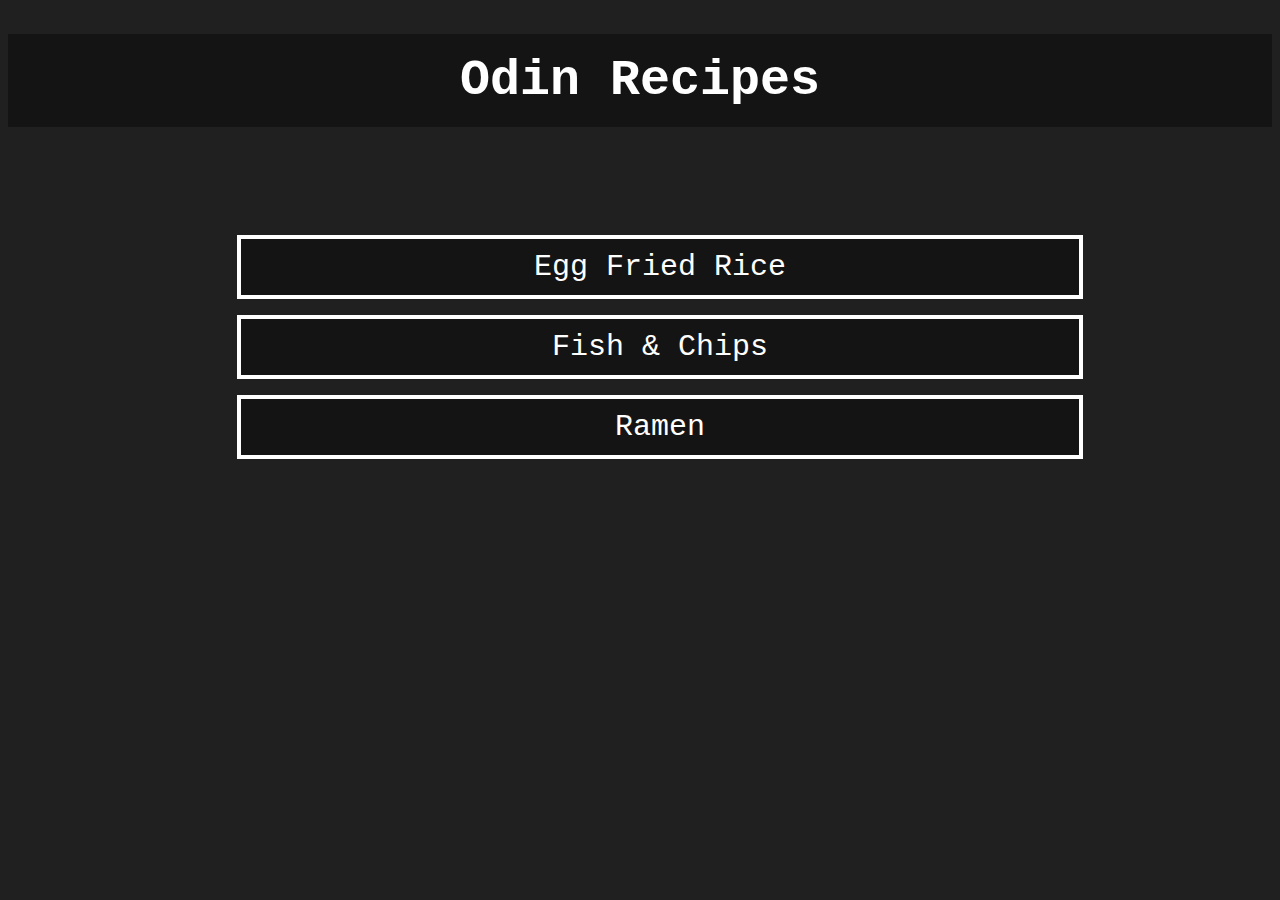
<file: index.html>
<!DOCTYPE html>
<html lang="en">
<head>
    <meta charset="UTF-8">
    <meta name="viewport" content="width=device-width, initial-scale=1.0">
    <title> Odin Recipes </title>
    <link rel="stylesheet" href="styles/styles-index.css"> 
</head>
<body>
    
    <h1 class="Title Main"> Odin Recipes </h1>

    <ul class="List Main">
        <li> 
            <a href="recipes/Egg_Fried_Rice.html"> Egg Fried Rice</a>
        </li>
        <li> 
            <a href="recipes/Fish_and_Chips.html"> Fish & Chips</a>
        </li>
        <li> 
            <a href="recipes/Ramen.html"> Ramen</a>
        </li>
    </ul>

</body>
</html>
</file>
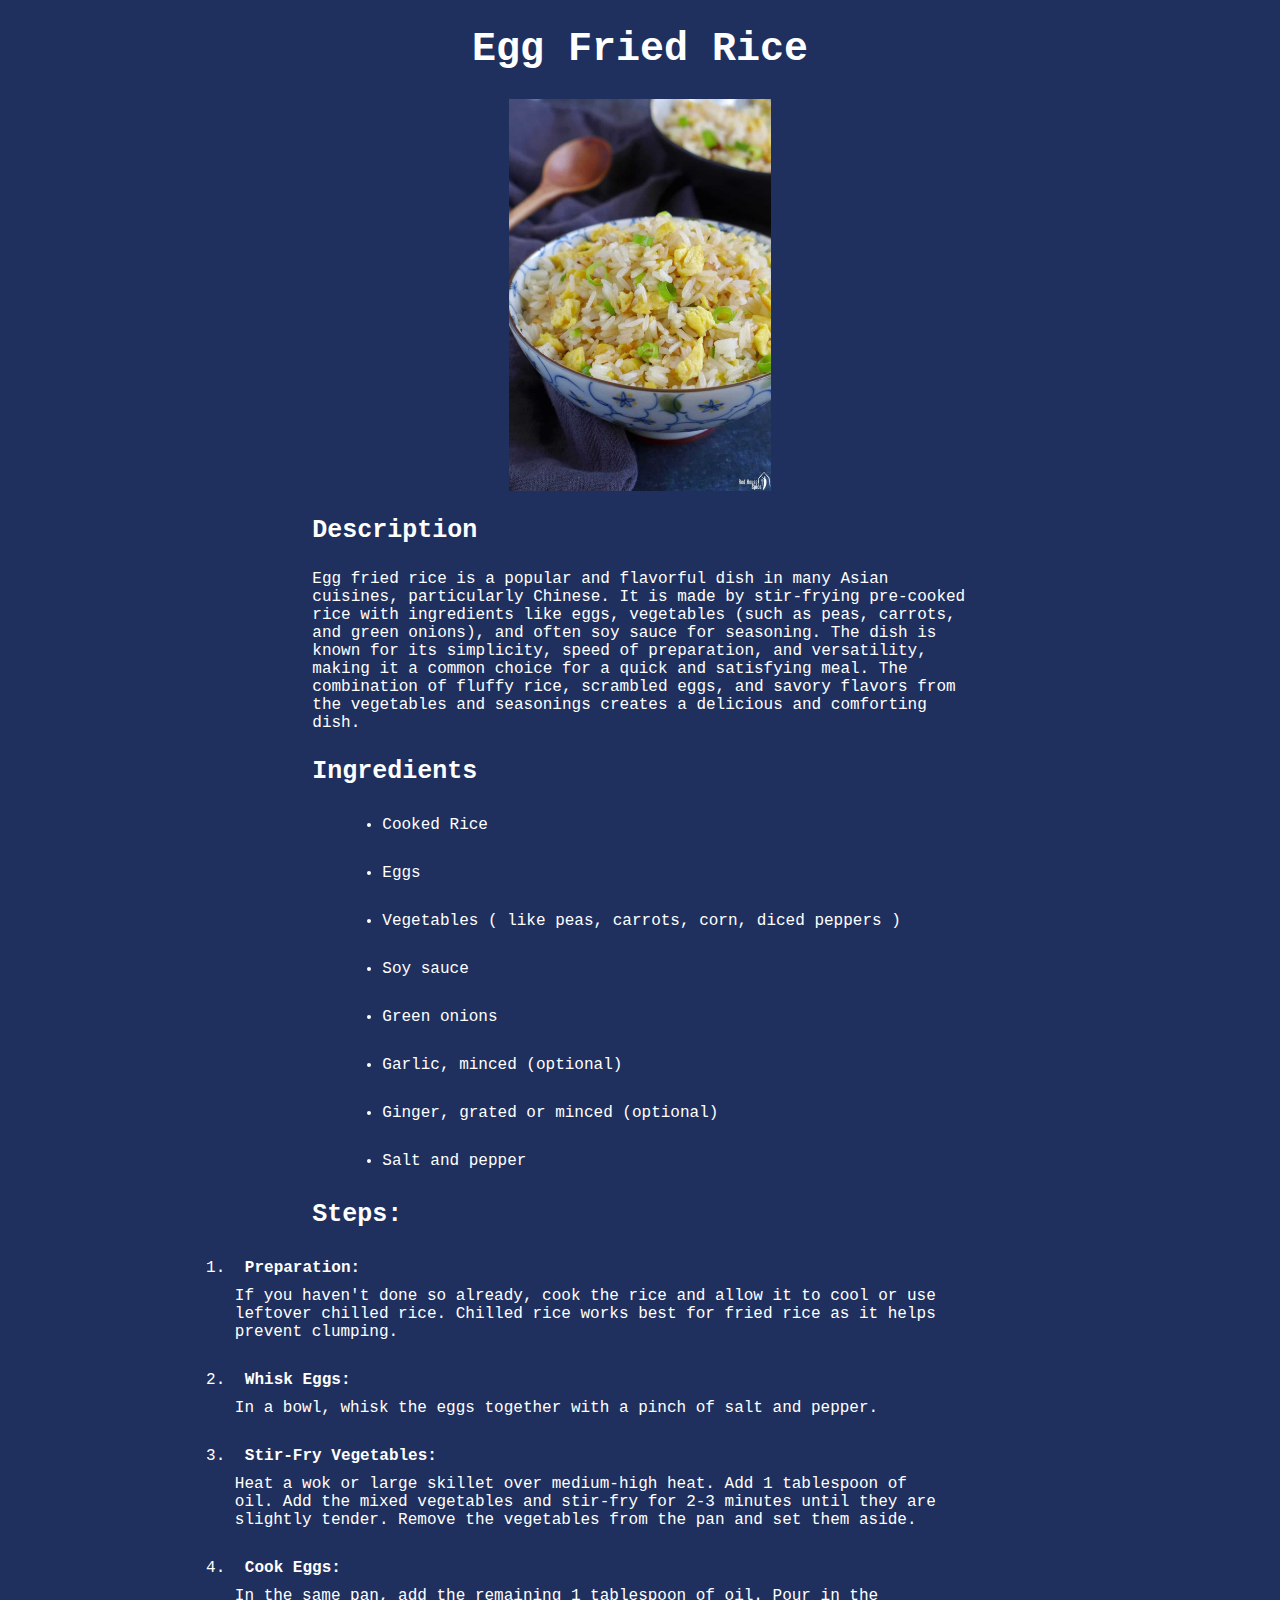
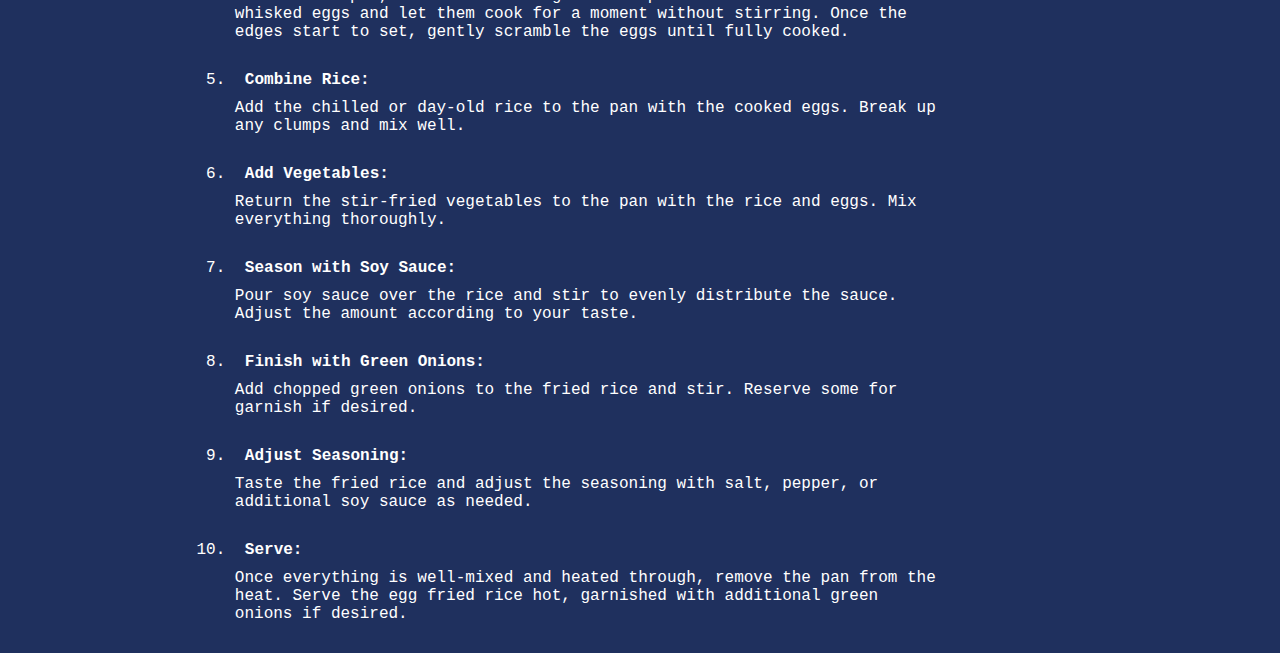
<file: recipes/Egg_Fried_Rice.html>
<!DOCTYPE html>
<html lang="en">
<head>
    <meta charset="UTF-8">
    <meta name="viewport" content="width=device-width, initial-scale=1.0">
    <title>Document</title>
    <link rel="stylesheet" href="../styles/styles-Fried_rice.css">
</head>
<body>
    <h1 class="Title Main">Egg Fried Rice</h1>
    
    <div>
        <img src="../images/Fried-Rice-v2.jpg", alt="A Picture of Egg Fried Rice">
    </div> 
   
    <h3 class="Title"> Description</h3>
    <p> 
        Egg fried rice is a popular and flavorful dish
        in many Asian cuisines, particularly Chinese. 
        It is made by stir-frying pre-cooked rice with 
        ingredients like eggs, vegetables (such as peas,
        carrots, and green onions), and often soy sauce for
        seasoning. The dish is known for its simplicity, 
        speed of preparation, and versatility, making it a 
        common choice for a quick and satisfying meal. The 
        combination of fluffy rice, scrambled eggs, and savory
        flavors from the vegetables and seasonings creates a 
        delicious and comforting dish.
    </p>
    <h3 class="Title"> Ingredients</h3>
    <ul>
        <li> Cooked Rice </li>
        <li> Eggs </li>
        <li> Vegetables ( like peas, carrots, corn, diced peppers )</li>
        <li> Soy sauce</li>
        <li> Green onions </li>
        <li> Garlic, minced (optional)</li>
        <li> Ginger, grated or minced (optional)</li>
        <li> Salt and pepper</li>
        
    </ul>
    <h3 class="Title"> Steps: </h3>
    <ol>
        <li class=>
            <strong>Preparation:</strong> If you haven't done so already, cook the rice 
            and allow it to cool or use leftover chilled rice. Chilled 
            rice works best for fried rice as it helps prevent clumping.
        </li>
        <li><strong>Whisk Eggs:</strong>

            In a bowl, whisk the eggs together with a pinch of salt and pepper.
        </li>
        <li>
            <strong>Stir-Fry Vegetables:</strong>

            Heat a wok or large skillet over medium-high heat. Add 1 tablespoon of oil.
            Add the mixed vegetables and stir-fry for 2-3 minutes until they are slightly tender. Remove the vegetables from the pan and set them aside.
        </li>
        <li>
            <strong>Cook Eggs:</strong>

            In the same pan, add the remaining 1 tablespoon of oil.
            Pour in the whisked eggs and let them cook for a moment without stirring.
            Once the edges start to set, gently scramble the eggs until fully cooked.
        </li>
        <li>
            <strong>Combine Rice:</strong>

            Add the chilled or day-old rice to the pan with the cooked eggs. Break up any clumps and mix well.
        </li>
        <li>
            <strong>Add Vegetables:</strong>

            Return the stir-fried vegetables to the pan with the rice and eggs. Mix everything thoroughly.
        </li>
        <li>
            <strong>Season with Soy Sauce:
            </strong>
            Pour soy sauce over the rice and stir to evenly distribute the sauce. Adjust the amount according to your taste.
        </li>
        <li>
            <strong>Finish with Green Onions:</strong>

            Add chopped green onions to the fried rice and stir. Reserve some for garnish if desired.
        </li>
        <li>
            <strong>Adjust Seasoning:</strong>

            Taste the fried rice and adjust the seasoning with salt, pepper, or additional soy sauce as needed.
        </li>
        <li>
            <strong>Serve:</strong>

            Once everything is well-mixed and heated through, remove the pan from the heat.
            Serve the egg fried rice hot, garnished with additional green onions if desired.
        </li>
    </ol>
</body>
</html>
</file>
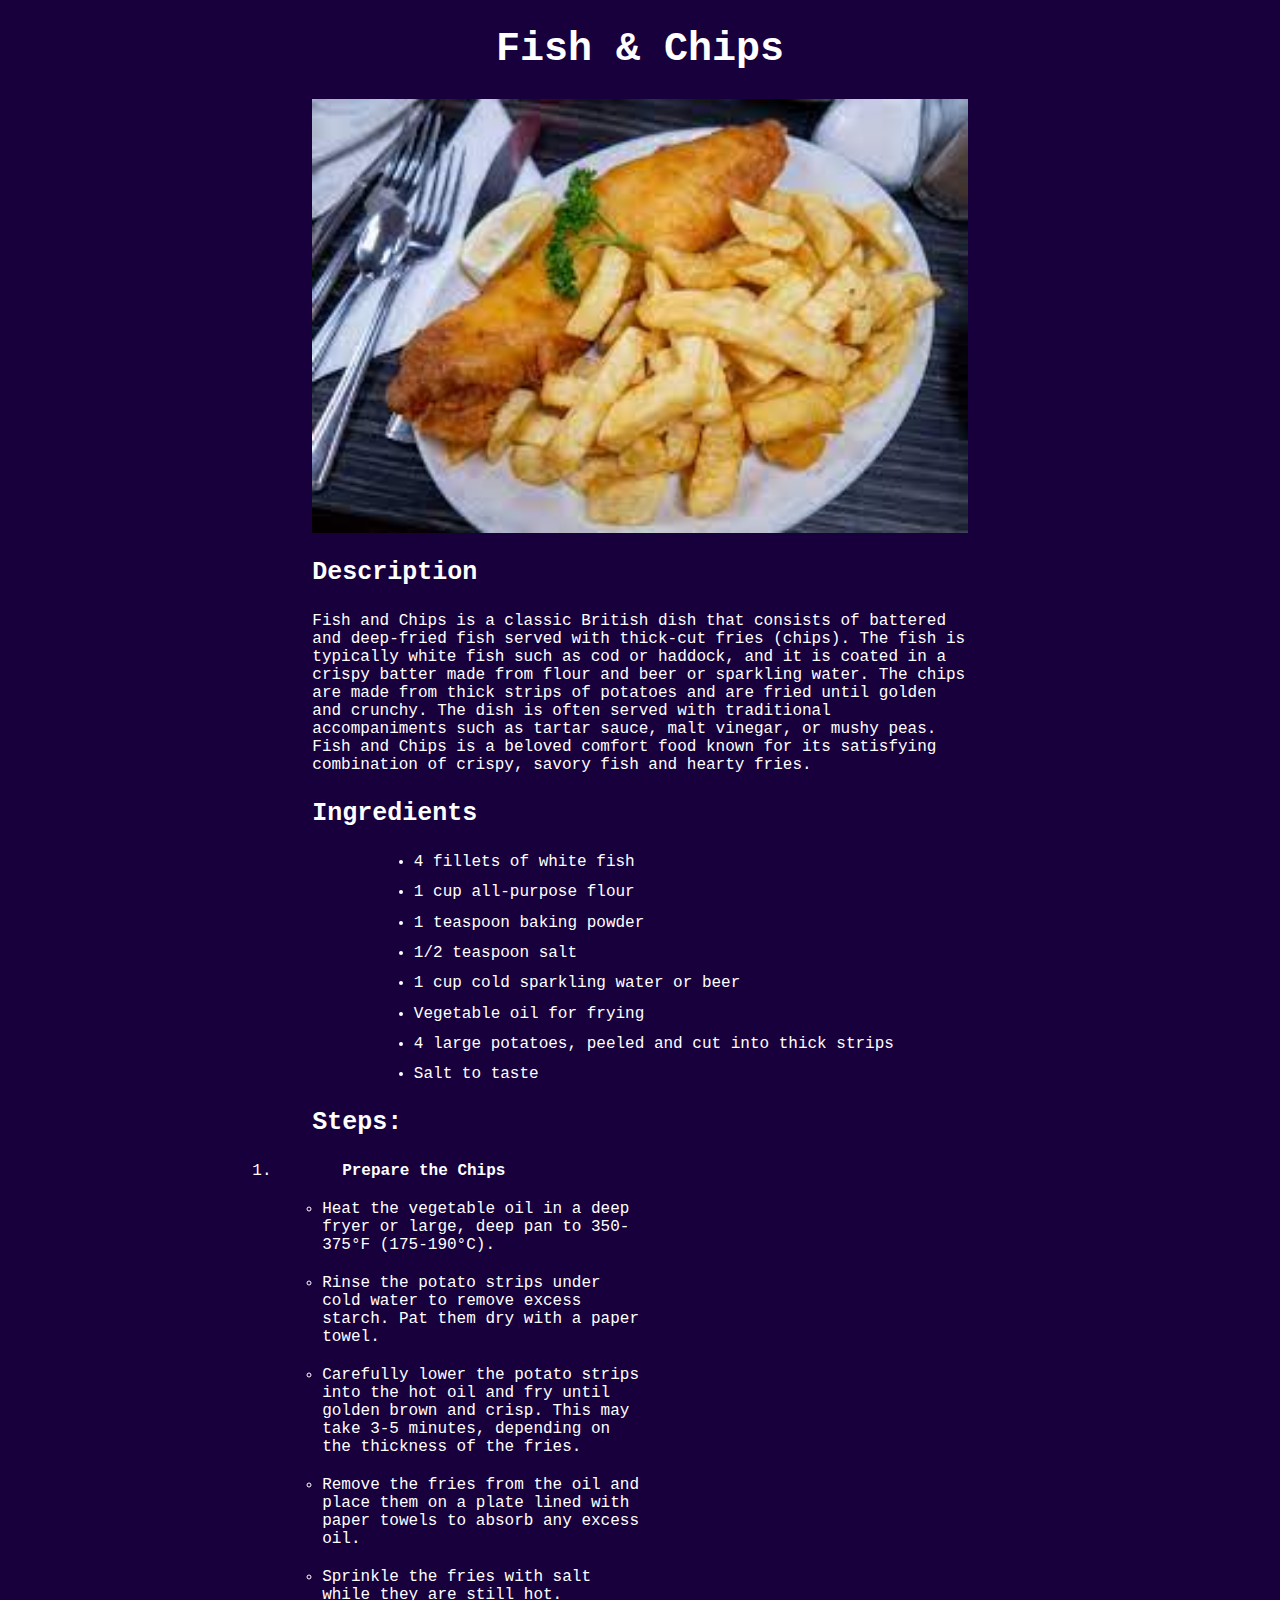
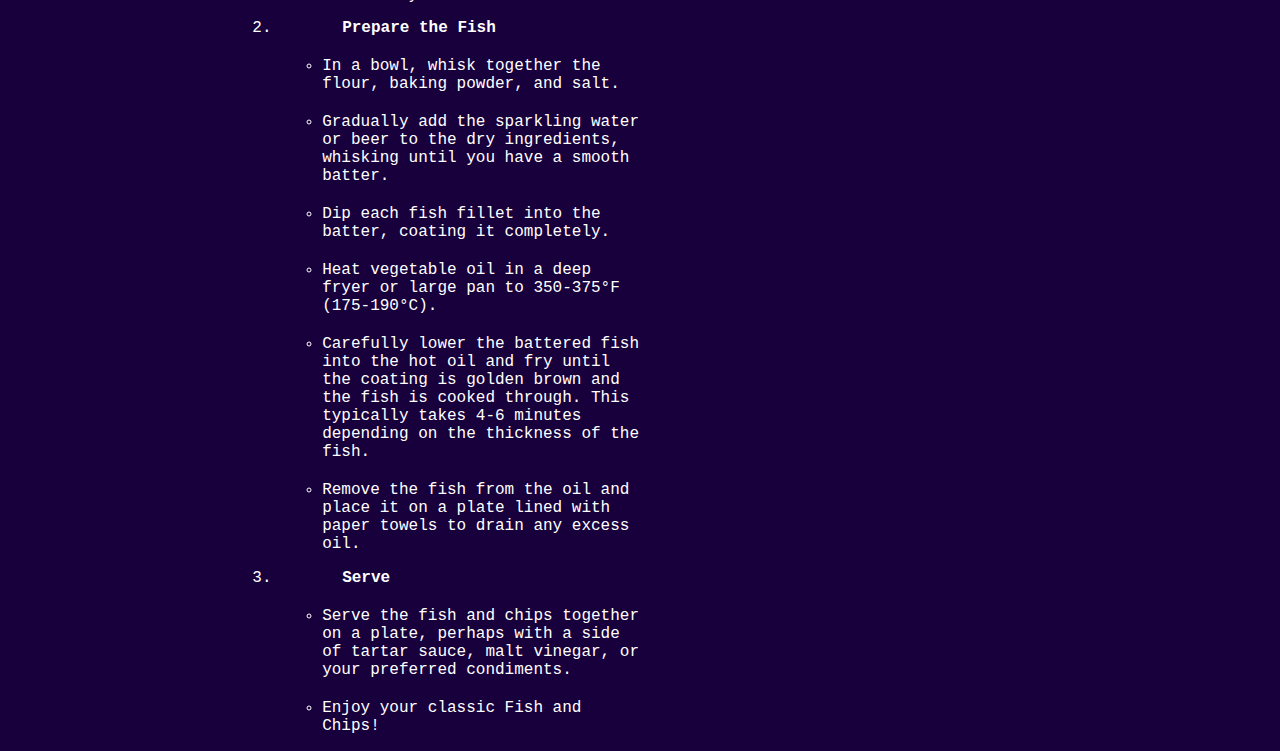
<file: recipes/Fish_and_Chips.html>
<!DOCTYPE html>
<html lang="en">
<head>
    <meta charset="UTF-8">
    <meta name="viewport" content="width=device-width, initial-scale=1.0">
    <title>Document</title>
    <link rel="stylesheet" href="../styles/style-Fish-and-Chips.css">
</head>
<body>
    <h1 class="Title Main">Fish & Chips</h1>

    <img src="../images/Fish-and-Chips.jpeg">
    
    <h3 class="Title"> Description </h3>
    <p>
        Fish and Chips is a classic British dish that consists of battered and deep-fried fish served with thick-cut fries (chips). The fish is typically white fish such as cod or haddock, and it is coated in a crispy batter made from flour and beer or sparkling water. The chips are made from thick strips of potatoes and are fried until golden and crunchy. The dish is often served with traditional accompaniments such as tartar sauce, malt vinegar, or mushy peas. Fish and Chips is a beloved comfort food known for its satisfying combination of crispy, savory fish and hearty fries.
    </p>

    <h3 class="Title"> Ingredients</h3>
    <ul>
        <li> 4 fillets of white fish</li>
        <li> 1 cup all-purpose flour</li>
        <li> 1 teaspoon baking powder</li>
        <li> 1/2 teaspoon salt</li>
        <li> 1 cup cold sparkling water or beer</li>
        <li> Vegetable oil for frying</li>

        <li> 4 large potatoes, peeled and cut into thick strips</li>
        <lI> Salt to taste </lI>

    </ul>
    <h3 class="Title"> Steps:</h3>
    <ol>
        <li>
            <strong> Prepare the Chips</strong> 
            <ul>
                <li class="Inner_step">
                    Heat the vegetable oil in a deep fryer or large, deep pan to 350-375°F (175-190°C).
                </li>
                <li class="Inner_step">
                    Rinse the potato strips under cold water to remove excess starch. Pat them dry with a paper towel.            
                </li>
                <li class="Inner_step">
                    Carefully lower the potato strips into the hot oil and fry until golden brown and crisp. This may take 3-5 minutes, depending on the thickness of the fries.            
                </li>
                <li class="Inner_step">
                    Remove the fries from the oil and place them on a plate lined with paper towels to absorb any excess oil.            
                </li>
                <li class="Inner_step">
                    Sprinkle the fries with salt while they are still hot.
                </li>
            </ul>
        </li>    

        <li>
            <strong> Prepare the Fish</strong> 
            <ul>
                <li class="Inner_step">
                    In a bowl, whisk together the flour, baking powder, and salt.            
                </li>
                <li class="Inner_step" >
                    Gradually add the sparkling water or beer to the dry ingredients, whisking until you have a smooth batter.
                </li>    
                <li class="Inner_step">
                    Dip each fish fillet into the batter, coating it completely.
                </li>
                <li class="Inner_step">
                    Heat vegetable oil in a deep fryer or large pan to 350-375°F (175-190°C).
                </li>
                <li class="Inner_step">
                    Carefully lower the battered fish into the hot oil and fry until the coating is golden brown and the fish is cooked through. This typically takes 4-6 minutes depending on the thickness of the fish.
                </li>
                <li class="Inner_step">
                    Remove the fish from the oil and place it on a plate lined with paper towels to drain any excess oil.  
                </li>
            </ul>
        </li>    
        
        <li>
            <strong> Serve</strong> 
            <ul>
                <li class="Inner_step">
                    Serve the fish and chips together on a plate, perhaps with a side of tartar sauce, malt vinegar, or your preferred condiments.                
                </li>
                <li class="Inner_step">
                    Enjoy your classic Fish and Chips!
                </li>    
               
            </ul>
        </li>        

    </ol>
</body>
</html>
</file>
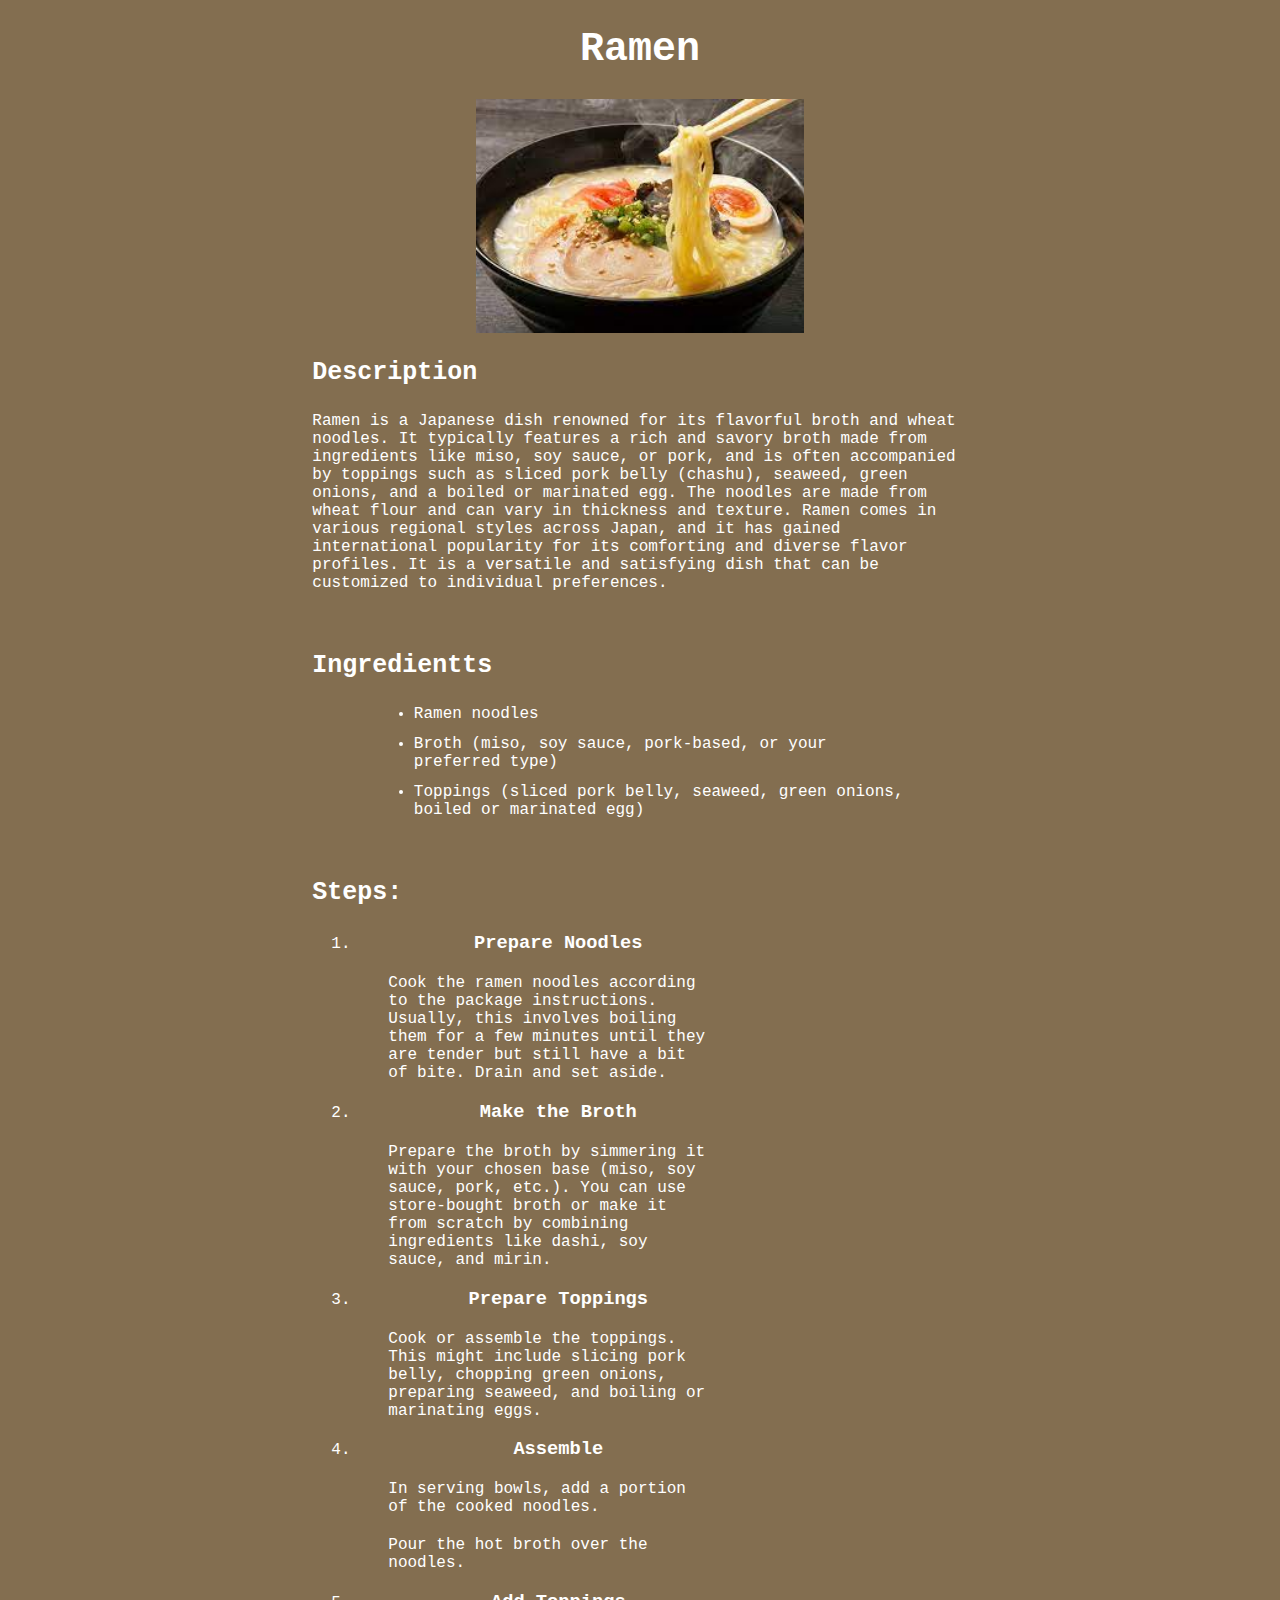
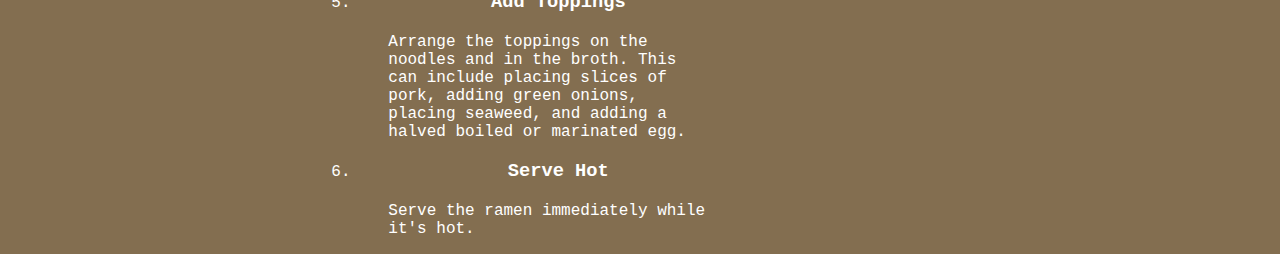
<file: recipes/Ramen.html>
<!DOCTYPE html>
<html lang="en">
<head>
    <meta charset="UTF-8">
    <meta name="viewport" content="width=device-width, initial-scale=1.0">
    <title>Document</title>
    <link rel="stylesheet" href="../styles/styles-Ramen.css">
</head>
<body>
    <h1 class="Title Main">Ramen</h1>
    <img src="../images/Ramen.jpeg">

    <h3 class="Title"> Description</h3>
    <p> 
        Ramen is a Japanese dish renowned for its flavorful broth and wheat noodles. It typically features a rich and savory broth made from ingredients like miso, soy sauce, or pork, and is often accompanied by toppings such as sliced pork belly (chashu), seaweed, green onions, and a boiled or marinated egg. The noodles are made from wheat flour and can vary in thickness and texture. Ramen comes in various regional styles across Japan, and it has gained international popularity for its comforting and diverse flavor profiles. It is a versatile and satisfying dish that can be customized to individual preferences.
    </p>

    <di>
    <h3 class="Title"> Ingredientts</h3>
        <ul>
            <li> Ramen noodles</li>
            <li> 
                Broth (miso, soy sauce, pork-based, or your preferred type)
            </li>
            <li>
                Toppings (sliced pork belly, seaweed, green onions, boiled or marinated egg)
            </li>
        </ul>
    </di>

    <h3 class="Title"> Steps:</h3>

    <div class="Step">
        <ol>
            <li>
                <h3> <strong> Prepare Noodles</strong></h3>
    
                <ul>
                    <li class="Inner_step">
                        Cook the ramen noodles according to the package instructions. Usually, this involves boiling them for a few minutes until they are tender but still have a bit of bite. Drain and set aside. 
                    </li>
    
                </ul>
            </li>
    
            <li>
                <h3> <strong> Make the Broth</strong></h3>
    
                <ul>
                    <li class="Inner_step">
                        Prepare the broth by simmering it with your chosen base (miso, soy sauce, pork, etc.). You can use store-bought broth or make it from scratch by combining ingredients like dashi, soy sauce, and mirin.                
                    </li>
    
                </ul>
            </li>
    
            <li>
                <h3> <strong> Prepare Toppings</strong></h3>
    
                <ul>
                    <li class="Inner_step">
                        Cook or assemble the toppings. This might include slicing pork belly, chopping green onions, preparing seaweed, and boiling or marinating eggs.
                    </li>
    
                </ul>
            </li>
    
            <li>
                <h3> <strong> Assemble</strong></h3>
    
                <ul>
                    <li class="Inner_step">
                        In serving bowls, add a portion of the cooked noodles.
                    </li>
                    <li class="Inner_step">
                        Pour the hot broth over the noodles.
                    </li>
    
                </ul>
            </li>
    
            <li>
                <h3> <strong> Add Toppings</strong></h3>
    
                <ul>
                    <li class="Inner_step">
                        Arrange the toppings on the noodles and in the broth. This can include placing slices of pork, adding green onions, placing seaweed, and adding a halved boiled or marinated egg.
                    </li>
                   
    
                </ul>
            </li>
    
            <li>
                <h3> <strong> Serve Hot</strong></h3>
    
                <ul>
                    <li class="Inner_step">
                        Serve the ramen immediately while it's hot.
                    </li>
                   
    
                </ul>
            </li>
    
    
    
        </ol>
    </div>

</body>
</html>
</file>
<file: styles/styles-index.css>
* {
    background-color: rgb(32, 32, 32);
    font-family:'Courier New', Courier, monospace, serif;
}

.Title.Main {
    padding: 18px;
    text-align: center;
    color: white;
    font-size: 50px;
    
    background-color: rgb(20, 20, 20)
    
    
}

.List.Main {
    text-align: center;
    color: white;
    font-size: 30px;
}

a {

    width: 84%;
    padding: 11px;
    border: 4px solid white;
    margin-left: 8%;
    margin-right: 8%;
    margin: 8px;
    color: white;
    text-decoration: dotted;
    background-color: rgb(20, 20, 20);
    display: inline-block;
    
    

}
/*

li {
    padding: 11px;
    margin: 10px;
    border: 4px solid white
    

    
}
*/

a:hover {
    background-color: gray;
}

ul {
    list-style-type: none;
    margin-top: 100px;
    margin-left: 10%;
    margin-right: 10%;

}
</file>
<file: styles/styles-Fried_rice.css>
* {
    background-color: rgb(31, 48, 94);
    font-family:'Courier New', Courier, monospace, serif;
    color: white;
    margin-left: 10%;
    margin-right: 10%;
}

.Title.Main {
    font-size: 40px;
    text-align: center;
}

img {
    height: auto;
    width: 40%;
    display: block;
    margin-left: auto;
    margin-right: auto;
    
}

.Title {
  font-size: 25px;
}

strong {
    font-weight: bold;
    display: block;
    margin: 10px;
    
}

li {
    margin-top: 2%;
    margin: 30px;
}
ol ul {
    list-style: none;
}

ol ul li {
    margin-top: 20px;
}

.Inner_step {
    width: 320px;
    margin-left: -60px;
}

ol h3 {
    width: 300px;
    text-align: center;
}

ol {
    margin-left: -8%;
}
</file>
<file: styles/style-Fish-and-Chips.css>
* {
    background-color: rgb(23, 0, 60);
    font-family:'Courier New', Courier, monospace, serif;
    color: white;
    margin-left: 10%;
    margin-right: 10%;
}

.Title.Main {
    font-size: 40px;
    text-align: center;
}

img {
    height: auto;
    width: 80%;
    display: block;
    margin-left: auto;
    margin-right: auto;
    
}

.Title {
  font-size: 25px;
}

strong {
    font-weight: bold;
    
}

li {
    margin-top: 2%;
}
/*
ol ul {
    list-style: square;
}
*/

ol ul li {
    margin-top: 20px;
}

.Inner_step {
    width: 320px;
    margin-left: -60px;
}

ol h3 {
    width: 300px;
    text-align: center;
}

ol {
    margin-left: -8%;
}
</file>
<file: styles/styles-Ramen.css>
* {
    background-color: rgb(131, 110, 80);
    font-family:'Courier New', Courier, monospace, serif;
    color: white;
    margin-left: 10%;
    margin-right: 10%;
}

.Title.Main {
    font-size: 40px;
    text-align: center;
}

img {
    height: auto;
    width: 40%;
    display: block;
    margin-left: auto;
    margin-right: auto;
    
}

.Title {
  font-size: 25px;
}

strong {
    font-weight: bold;
    
}

li {
    margin-top: 2%;
}
ol ul {
    list-style: none;
}

ol ul li {
    margin-top: 20px;
}

.Inner_step {
    width: 320px;
    margin-left: -60px;
}

ol h3 {
    width: 300px;
    text-align: center;
}

ol {
    margin-left: -8%;
}
</file>
